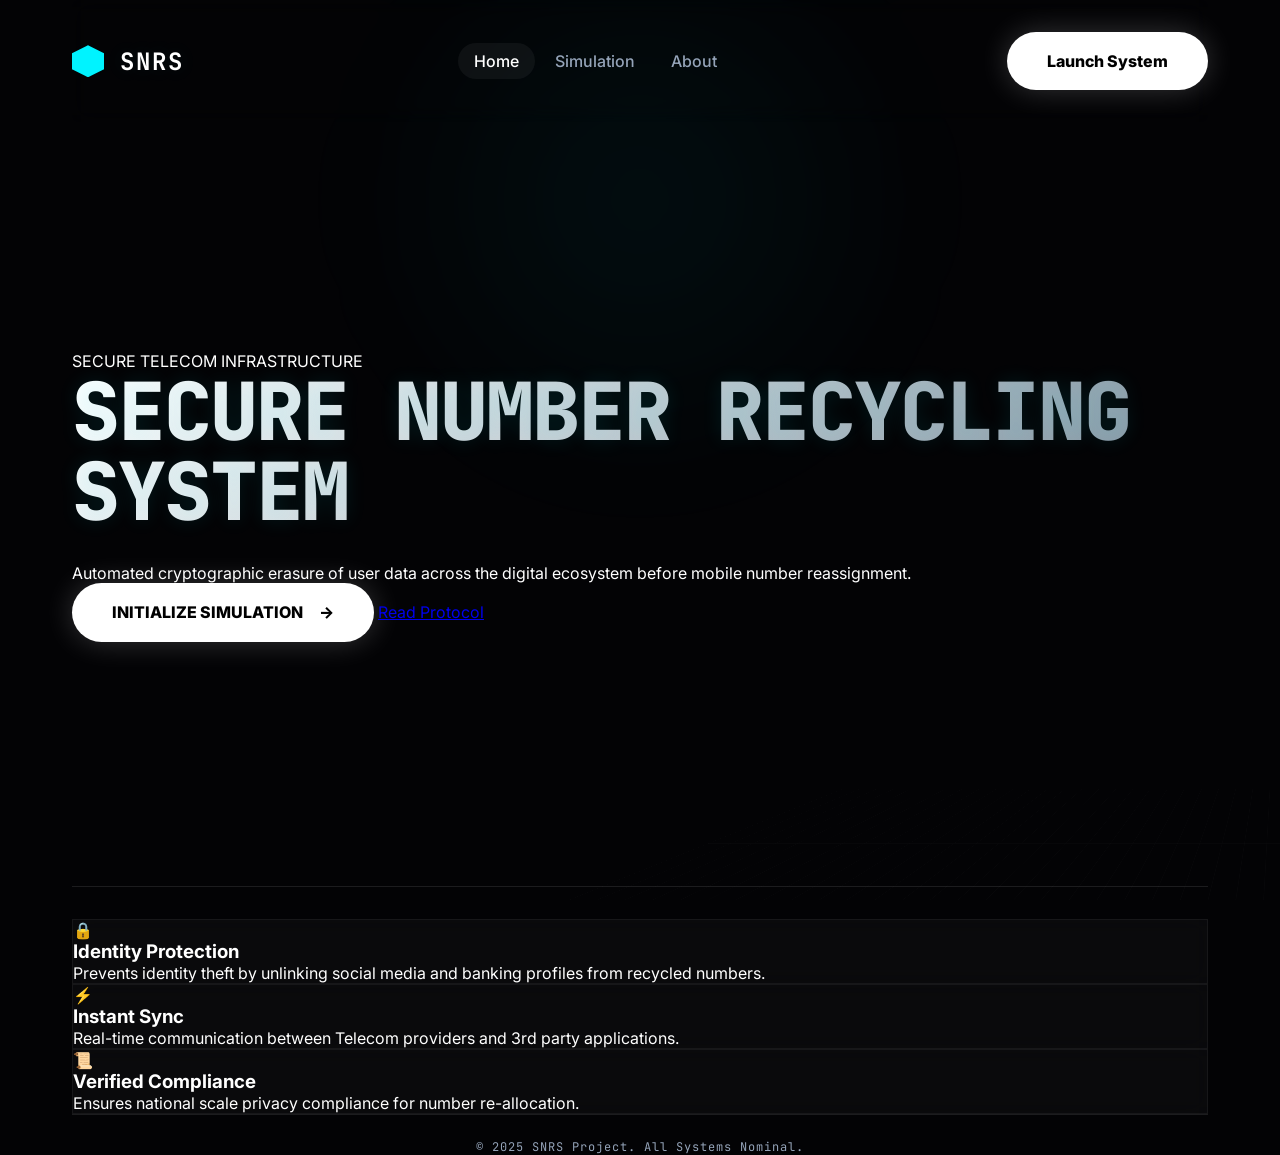
<file: index.html>
<!DOCTYPE html>
<html lang="en">

<head>
    <meta charset="UTF-8">
    <meta name="viewport" content="width=device-width, initial-scale=1.0">
    <title>SNRS | Secure Number Recycling</title>
    <link rel="stylesheet" href="style.css">
    <link
        href="https://fonts.googleapis.com/css2?family=JetBrains+Mono:wght@400;700&family=Inter:wght@400;600;800&display=swap"
        rel="stylesheet">
</head>

<body class="landing-body">
    <div class="bg-effects">
        <div class="bg-grid"></div>
        <div class="bg-glow"></div>
    </div>
    <div class="landing-container">
        <nav class="landing-nav">
            <div class="logo">
                <div class="logo-icon"></div>
                <h1>SNRS</h1>
            </div>
            <div class="nav-links">
                <a href="#" class="active">Home</a>
                <a href="dashboard.html">Simulation</a>
                <a href="#about">About</a>
            </div>
            <a href="dashboard.html" class="cta-btn small">Launch System</a>
        </nav>

        <header class="hero-section">
            <div class="hero-content">
                <div class="badge">SECURE TELECOM INFRASTRUCTURE</div>
                <h1>Secure Number Recycling System</h1>
                <p>Automated cryptographic erasure of user data across the digital ecosystem before mobile number
                    reassignment.</p>
                <div class="hero-actions">
                    <a href="dashboard.html" class="cta-btn">
                        INITIALIZE SIMULATION <span class="arrow">→</span>
                    </a>
                    <a href="#about" class="secondary-btn">Read Protocol</a>
                </div>
            </div>
            <div class="hero-visual">
                <div class="orbit-system">
                    <div class="planet core"></div>
                    <div class="planet satellite s1"></div>
                    <div class="planet satellite s2"></div>
                    <div class="planet satellite s3"></div>
                    <div class="orbit o1"></div>
                    <div class="orbit o2"></div>
                </div>
            </div>
        </header>

        <section id="features" class="features-section">
            <div class="feature-card">
                <div class="f-icon">🔒</div>
                <h3>Identity Protection</h3>
                <p>Prevents identity theft by unlinking social media and banking profiles from recycled numbers.</p>
            </div>
            <div class="feature-card">
                <div class="f-icon">⚡</div>
                <h3>Instant Sync</h3>
                <p>Real-time communication between Telecom providers and 3rd party applications.</p>
            </div>
            <div class="feature-card">
                <div class="f-icon">📜</div>
                <h3>Verified Compliance</h3>
                <p>Ensures national scale privacy compliance for number re-allocation.</p>
            </div>
        </section>

        <footer class="landing-footer">
            <p>© 2025 SNRS Project. All Systems Nominal.</p>
        </footer>
    </div>
</body>

</html>
</file>
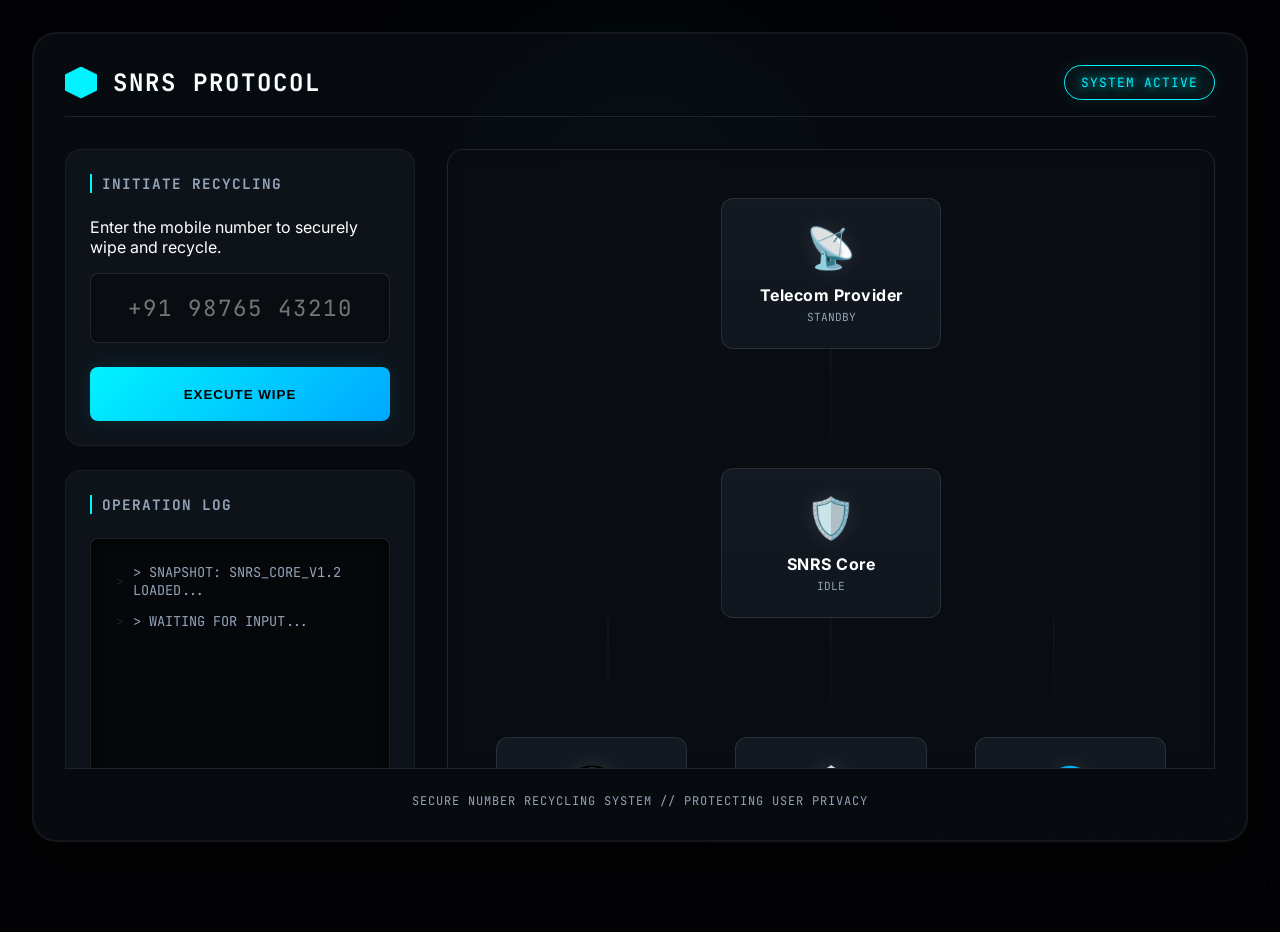
<file: dashboard.html>
<!DOCTYPE html>
<html lang="en">

<head>
    <meta charset="UTF-8">
    <meta name="viewport" content="width=device-width, initial-scale=1.0">
    <title>SNRS - Secure Number Recycling System</title>
    <link rel="stylesheet" href="style.css">
    <link
        href="https://fonts.googleapis.com/css2?family=JetBrains+Mono:wght@400;700&family=Inter:wght@400;600;800&display=swap"
        rel="stylesheet">
</head>

<body>
    <div class="bg-effects">
        <div class="bg-grid"></div>
        <div class="bg-glow"></div>
    </div>
    <div class="app-container">
        <header>
            <div class="logo">
                <div class="logo-icon"></div>
                <h1>SNRS Protocol</h1>
            </div>
            <div class="status-badge" id="system-status">SYSTEM ACTIVE</div>
        </header>

        <main>
            <section class="control-panel">
                <div class="card input-card">
                    <h2>Initiate Recycling</h2>
                    <p>Enter the mobile number to securely wipe and recycle.</p>
                    <div class="input-group">
                        <input type="text" id="phoneNumber" placeholder="+91 98765 43210" maxlength="14">
                        <button id="startBtn" onclick="startSimulation()">
                            <span class="btn-text">EXECUTE WIPE</span>
                            <div class="btn-glitch"></div>
                        </button>
                    </div>
                </div>

                <div class="card status-card">
                    <h2>Operation Log</h2>
                    <div class="terminal-window" id="consoleLog">
                        <div class="log-line system">> SNAPSHOT: SNRS_CORE_V1.2 LOADED...</div>
                        <div class="log-line system">> WAITING FOR INPUT...</div>
                    </div>
                </div>
            </section>

            <section class="visualization">
                <div class="node telecom" id="node-telecom">
                    <div class="icon">📡</div>
                    <div class="label">Telecom Provider</div>
                    <div class="status">Standby</div>
                </div>

                <div class="connection" id="conn-1">
                    <div class="line"></div>
                    <div class="data-packet"></div>
                </div>

                <div class="node central" id="node-snrs">
                    <div class="icon">🛡️</div>
                    <div class="label">SNRS Core</div>
                    <div class="status">Idle</div>
                </div>

                <div class="connection-group">
                    <div class="connection vertical" id="conn-2">
                        <div class="line"></div>
                        <div class="data-packet"></div>
                    </div>
                    <div class="connection vertical" id="conn-3">
                        <div class="line"></div>
                        <div class="data-packet"></div>
                    </div>
                    <div class="connection vertical" id="conn-4">
                        <div class="line"></div>
                        <div class="data-packet"></div>
                    </div>
                </div>

                <div class="apps-grid">
                    <div class="node app" id="app-messaging">
                        <div class="icon">💬</div>
                        <div class="label">Chat Apps</div>
                        <div class="status">Waiting</div>
                    </div>
                    <div class="node app" id="app-banking">
                        <div class="icon">🏦</div>
                        <div class="label">Banking</div>
                        <div class="status">Waiting</div>
                    </div>
                    <div class="node app" id="app-social">
                        <div class="icon">🌐</div>
                        <div class="label">Social ID</div>
                        <div class="status">Waiting</div>
                    </div>
                </div>
            </section>
        </main>

        <footer>
            <p>SECURE NUMBER RECYCLING SYSTEM // PROTECTING USER PRIVACY</p>
        </footer>
    </div>
    <script src="script.js"></script>
</body>

</html>
</file>
<file: style.css>
:root {
    --bg-dark: #030305;
    --bg-panel: rgba(20, 25, 35, 0.6);
    --primary: #00f3ff;
    --primary-glow: rgba(0, 243, 255, 0.4);
    --primary-dim: rgba(0, 243, 255, 0.1);
    --success: #00ff9d;
    --success-glow: rgba(0, 255, 157, 0.4);
    --danger: #ff0055;
    --warning: #ffbd00;
    --text-main: #ffffff;
    --text-muted: #94a3b8;
    --border: rgba(255, 255, 255, 0.1);
    --glass-border: rgba(255, 255, 255, 0.05);
    --font-mono: 'JetBrains Mono', monospace;
    --font-ui: 'Inter', sans-serif;
}

* {
    box-sizing: border-box;
    margin: 0;
    padding: 0;
}

body {
    background-color: var(--bg-dark);
    color: var(--text-main);
    font-family: var(--font-ui);
    min-height: 100vh;
    overflow-x: hidden;
    position: relative;
}

/* --- Animated Background --- */
.bg-effects {
    position: fixed;
    top: 0;
    left: 0;
    width: 100vw;
    height: 100vh;
    z-index: -1;
    overflow: hidden;
    pointer-events: none;
}

.bg-grid {
    position: absolute;
    width: 200%;
    height: 200%;
    background-image:
        linear-gradient(var(--border) 1px, transparent 1px),
        linear-gradient(90deg, var(--border) 1px, transparent 1px);
    background-size: 50px 50px;
    opacity: 0.15;
    transform: perspective(500px) rotateX(60deg) translateY(-100px) translateZ(-200px);
    animation: gridMove 20s linear infinite;
}

.bg-glow {
    position: absolute;
    width: 600px;
    height: 600px;
    background: radial-gradient(circle, var(--primary-dim) 0%, transparent 70%);
    top: -100px;
    left: 50%;
    transform: translateX(-50%);
    filter: blur(80px);
    opacity: 0.6;
}

/* --- App Container & Layout --- */
.app-container {
    background: rgba(10, 15, 20, 0.7);
    backdrop-filter: blur(20px);
    -webkit-backdrop-filter: blur(20px);
    width: 95%;
    max-width: 1400px;
    /* Wider for potential larger screens */
    height: 90vh;
    margin: 2rem auto;
    border: 1px solid var(--glass-border);
    border-radius: 24px;
    box-shadow: 0 20px 50px rgba(0, 0, 0, 0.5), inset 0 0 0 1px var(--glass-border);
    display: flex;
    flex-direction: column;
    padding: 2rem;
    position: relative;
    overflow: hidden;
}

/* Header */
header {
    display: flex;
    justify-content: space-between;
    align-items: center;
    margin-bottom: 2rem;
    padding-bottom: 1rem;
    border-bottom: 1px solid var(--border);
}

.logo {
    display: flex;
    align-items: center;
    gap: 1rem;
}

.logo-icon {
    width: 32px;
    height: 32px;
    background: var(--primary);
    box-shadow: 0 0 25px var(--primary-glow);
    clip-path: polygon(50% 0%, 100% 25%, 100% 75%, 50% 100%, 0% 75%, 0% 25%);
}

h1 {
    font-family: var(--font-mono);
    text-transform: uppercase;
    letter-spacing: 2px;
    font-size: 1.5rem;
    color: var(--text-main);
    text-shadow: 0 0 20px var(--primary-dim);
}

.status-badge {
    background: rgba(0, 243, 255, 0.05);
    border: 1px solid var(--primary);
    color: var(--primary);
    padding: 0.5rem 1rem;
    border-radius: 100px;
    font-family: var(--font-mono);
    font-size: 0.8rem;
    letter-spacing: 1px;
    box-shadow: 0 0 15px var(--primary-dim);
    text-shadow: 0 0 10px var(--primary);
}

/* Main Layout */
main {
    display: grid;
    grid-template-columns: 350px 1fr;
    gap: 2rem;
    flex: 1;
    overflow: hidden;
    /* Prevent full page scroll inside dashboard */
}

/* Cards (Glassmorphism) */
.card {
    background: var(--bg-panel);
    border: 1px solid var(--glass-border);
    border-radius: 16px;
    padding: 1.5rem;
    margin-bottom: 1.5rem;
    position: relative;
    overflow: hidden;
    /* For shine effects */
    transition: transform 0.3s, box-shadow 0.3s;
}

.card:hover {
    box-shadow: 0 10px 30px rgba(0, 0, 0, 0.3);
    border-color: rgba(255, 255, 255, 0.1);
}

h2 {
    font-size: 0.9rem;
    text-transform: uppercase;
    color: var(--text-muted);
    margin-bottom: 1.5rem;
    font-family: var(--font-mono);
    letter-spacing: 1px;
    border-left: 2px solid var(--primary);
    padding-left: 10px;
}

/* Input Section */
.input-group {
    display: flex;
    flex-direction: column;
    gap: 1.5rem;
    margin-top: 1rem;
}

input {
    background: rgba(0, 0, 0, 0.3);
    border: 1px solid var(--border);
    padding: 1.2rem;
    color: var(--primary);
    font-family: var(--font-mono);
    font-size: 1.4rem;
    border-radius: 8px;
    outline: none;
    transition: all 0.3s;
    text-align: center;
    letter-spacing: 2px;
}

input:focus {
    border-color: var(--primary);
    box-shadow: 0 0 20px var(--primary-dim);
    background: rgba(0, 243, 255, 0.02);
}

button {
    background: linear-gradient(135deg, var(--primary) 0%, #00a8ff 100%);
    color: #000;
    border: none;
    padding: 1.2rem;
    font-weight: 800;
    text-transform: uppercase;
    cursor: pointer;
    border-radius: 8px;
    position: relative;
    overflow: hidden;
    transition: all 0.3s;
    letter-spacing: 1px;
    box-shadow: 0 0 20px var(--primary-dim);
}

button:hover {
    transform: translateY(-2px);
    box-shadow: 0 0 40px var(--primary-dim);
}

button:disabled {
    opacity: 0.6;
    cursor: not-allowed;
    filter: grayscale(1);
    transform: none;
}

/* Terminal */
.terminal-window {
    background: rgba(0, 0, 0, 0.6);
    height: 350px;
    border-radius: 8px;
    padding: 1.5rem;
    font-family: var(--font-mono);
    font-size: 0.85rem;
    overflow-y: auto;
    border: 1px solid var(--border);
    box-shadow: inset 0 0 20px rgba(0, 0, 0, 0.8);
}

.log-line {
    margin-bottom: 0.8rem;
    opacity: 0;
    animation: fadeIn 0.3s forwards;
    display: flex;
    align-items: center;
}

.log-line::before {
    content: '>';
    margin-right: 10px;
    color: var(--border);
}

.log-line.system {
    color: var(--text-muted);
}

.log-line.info {
    color: var(--text-main);
}

.log-line.success {
    color: var(--success);
    text-shadow: 0 0 10px var(--success-glow);
}

.log-line.error {
    color: var(--danger);
    text-shadow: 0 0 10px rgba(255, 0, 85, 0.4);
}

.log-line.process {
    color: var(--warning);
}

/* Visualization */
.visualization {
    background: rgba(10, 15, 20, 0.3);
    border: 1px solid var(--border);
    border-radius: 16px;
    padding: 3rem;
    display: flex;
    flex-direction: column;
    align-items: center;
    justify-content: space-between;
    position: relative;
    backdrop-filter: blur(10px);
}

.node {
    background: linear-gradient(180deg, rgba(21, 27, 36, 0.9) 0%, rgba(21, 27, 36, 0.7) 100%);
    border: 1px solid var(--border);
    padding: 1.5rem 2rem;
    border-radius: 12px;
    text-align: center;
    width: 220px;
    transition: all 0.4s cubic-bezier(0.175, 0.885, 0.32, 1.275);
    z-index: 2;
    position: relative;
}

.node.active {
    border-color: var(--primary);
    box-shadow: 0 0 40px var(--primary-dim), inset 0 0 20px rgba(0, 243, 255, 0.05);
    transform: scale(1.05);
}

.node.success {
    border-color: var(--success);
    box-shadow: 0 0 40px var(--success-glow);
}

.node .icon {
    font-size: 2.5rem;
    margin-bottom: 0.8rem;
    filter: drop-shadow(0 0 10px rgba(255, 255, 255, 0.1));
}

.node .label {
    font-weight: 700;
    margin-bottom: 0.3rem;
    letter-spacing: 0.5px;
}

.node .status {
    font-family: var(--font-mono);
    font-size: 0.7rem;
    color: var(--text-muted);
    text-transform: uppercase;
}

/* Connections */
.connection,
.connection-group {
    flex: 1;
    position: relative;
    display: flex;
    justify-content: center;
}

.line {
    width: 2px;
    background: linear-gradient(180deg, var(--border) 0%, transparent 100%);
    height: 100%;
    position: absolute;
    left: 50%;
    transform: translateX(-50%);
    opacity: 0.3;
}

.data-packet {
    width: 12px;
    height: 12px;
    background: #fff;
    border-radius: 50%;
    position: absolute;
    left: 50%;
    transform: translateX(-50%);
    top: 0;
    opacity: 0;
    box-shadow: 0 0 15px var(--primary), 0 0 30px var(--primary);
    z-index: 3;
}

.apps-grid {
    display: grid;
    grid-template-columns: repeat(3, 1fr);
    gap: 3rem;
    width: 100%;
}

.apps-grid .node {
    width: 100%;
}

.connection-group {
    width: 100%;
    display: flex;
    justify-content: space-around;
    height: 80px;
}

.connection.vertical {
    height: 100%;
    width: 100%;
    position: relative;
}

/* Footer */
footer {
    border-top: 1px solid var(--border);
    margin-top: auto;
    padding-top: 1.5rem;
    text-align: center;
    color: var(--text-muted);
    font-family: var(--font-mono);
    font-size: 0.75rem;
    letter-spacing: 1px;
}

/* --- Landing Page Overrides --- */
.landing-body {
    height: auto;
    overflow-y: auto;
    background: var(--bg-dark);
}

.landing-container {
    max-width: 1200px;
    margin: 0 auto;
    padding: 0 2rem;
    position: relative;
    z-index: 1;
}

.landing-nav {
    display: flex;
    justify-content: space-between;
    align-items: center;
    padding: 2rem 0;
    backdrop-filter: blur(10px);
    position: sticky;
    top: 0;
    z-index: 100;
}

.nav-links a {
    color: var(--text-muted);
    text-decoration: none;
    font-weight: 500;
    transition: all 0.3s;
    padding: 0.5rem 1rem;
    border-radius: 20px;
}

.nav-links a:hover,
.nav-links a.active {
    color: var(--text-main);
    background: rgba(255, 255, 255, 0.05);
}

.cta-btn {
    background: var(--text-main);
    color: #000;
    text-decoration: none;
    padding: 1.2rem 2.5rem;
    font-weight: 800;
    border-radius: 100px;
    display: inline-flex;
    align-items: center;
    gap: 1rem;
    transition: all 0.3s;
    box-shadow: 0 0 30px rgba(255, 255, 255, 0.2);
}

.cta-btn:hover {
    transform: translateY(-5px) scale(1.05);
    box-shadow: 0 0 50px rgba(255, 255, 255, 0.4);
}

.hero-section {
    min-height: 85vh;
}

.hero-content h1 {
    font-size: 5rem;
    font-weight: 800;
    line-height: 1;
    margin-bottom: 2rem;
    background: linear-gradient(135deg, #fff 0%, #7d8b99 100%);
    -webkit-background-clip: text;
    -webkit-text-fill-color: transparent;
    letter-spacing: -2px;
}

.feature-card {
    background: rgba(255, 255, 255, 0.03);
    border: 1px solid var(--glass-border);
    backdrop-filter: blur(10px);
    transition: transform 0.3s;
}

.feature-card:hover {
    transform: translateY(-10px);
    background: rgba(255, 255, 255, 0.05);
    border-color: var(--primary-dim);
}

/* Animations */
@keyframes gridMove {
    0% {
        transform: perspective(500px) rotateX(60deg) translateY(0) translateZ(-200px);
    }

    100% {
        transform: perspective(500px) rotateX(60deg) translateY(50px) translateZ(-200px);
    }
}

@keyframes fadeIn {
    to {
        opacity: 1;
    }
}

@media (max-width: 900px) {
    main {
        grid-template-columns: 1fr;
    }

    .hero-content h1 {
        font-size: 3rem;
    }

    .apps-grid {
        grid-template-columns: 1fr;
    }
}
</file>
